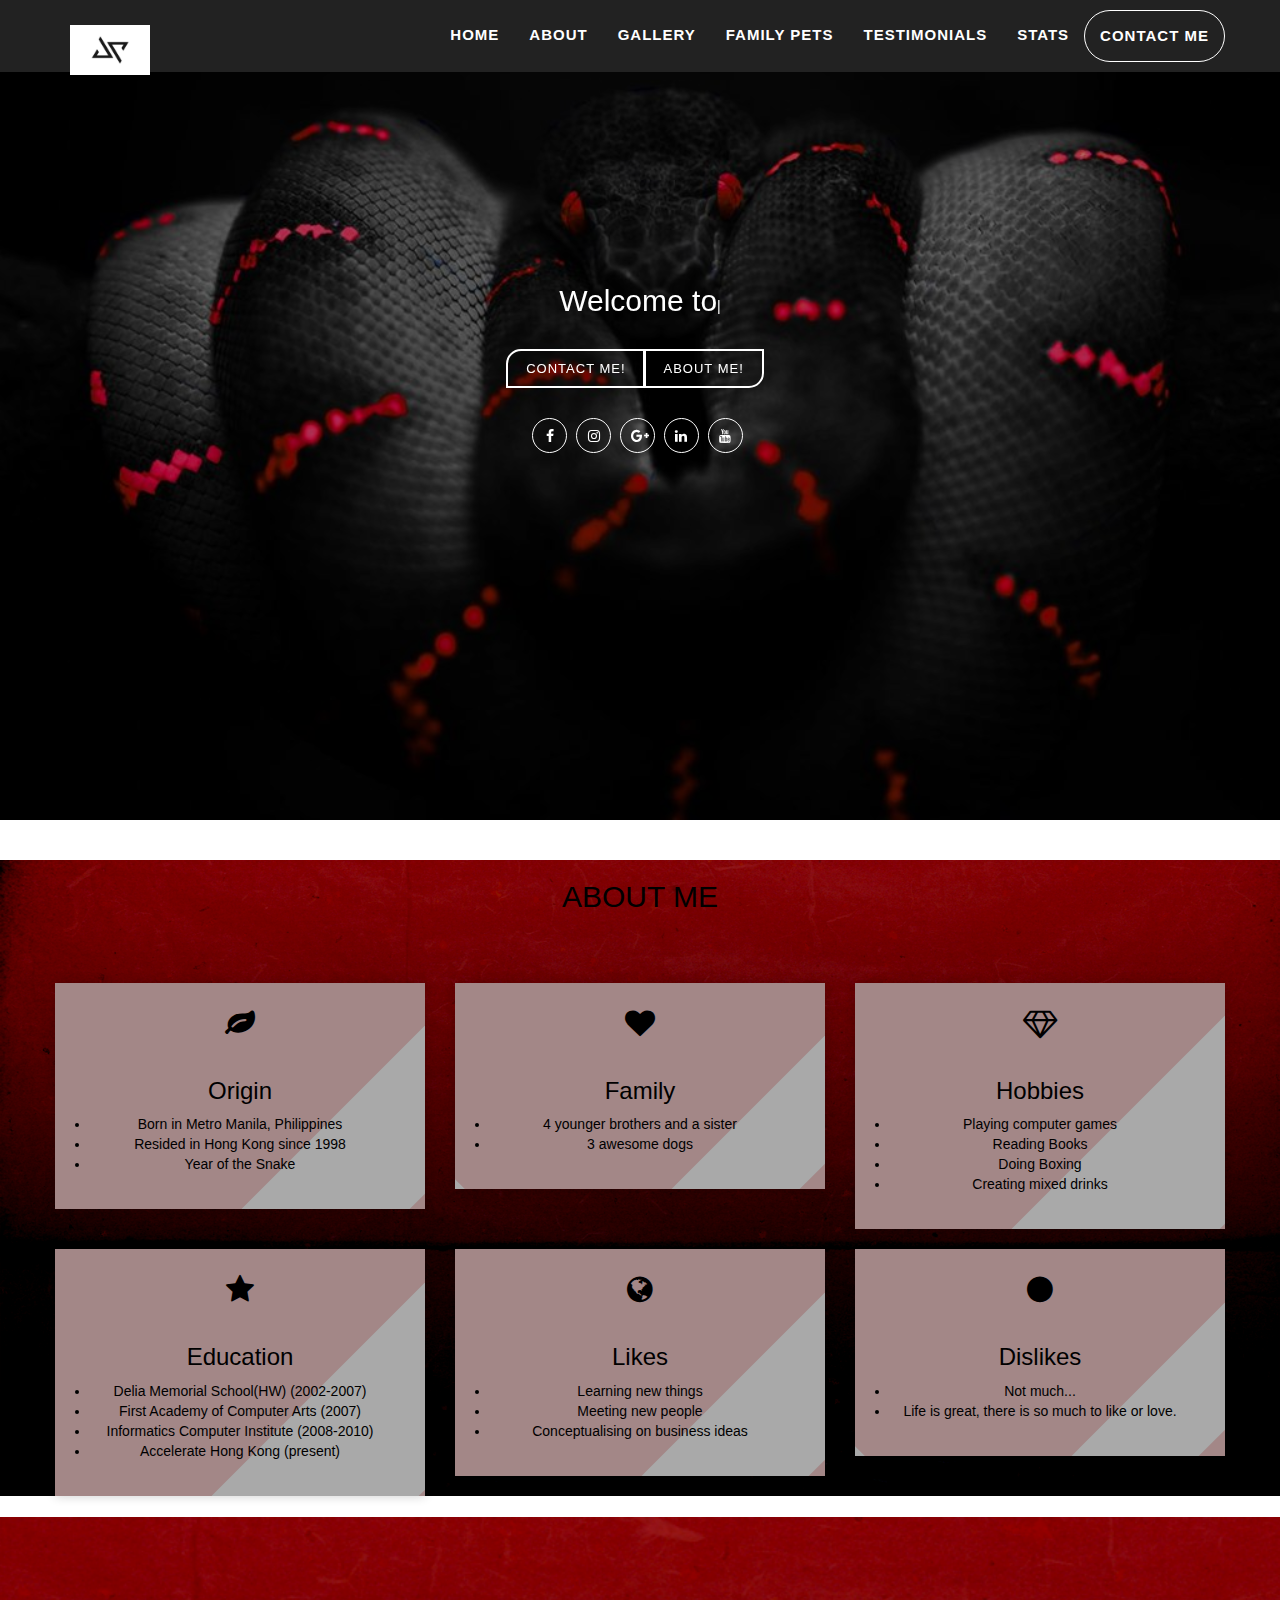
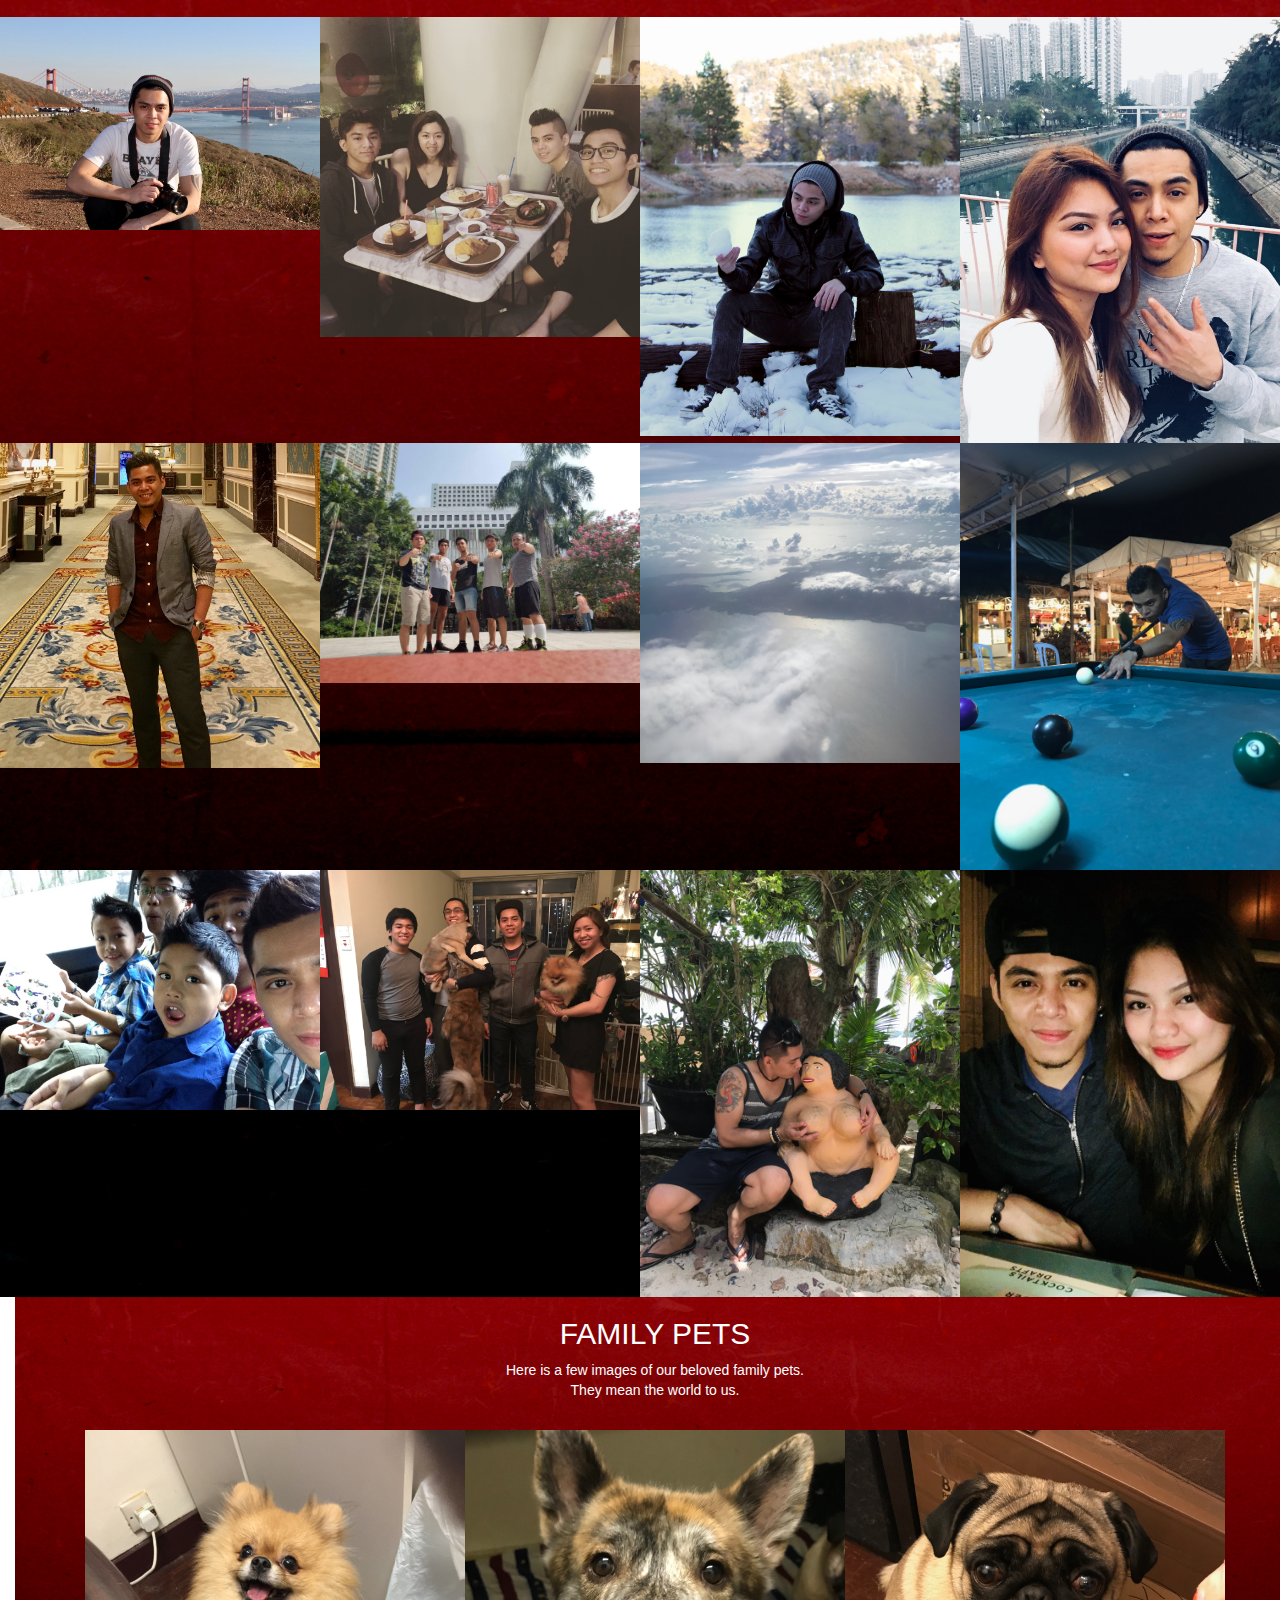
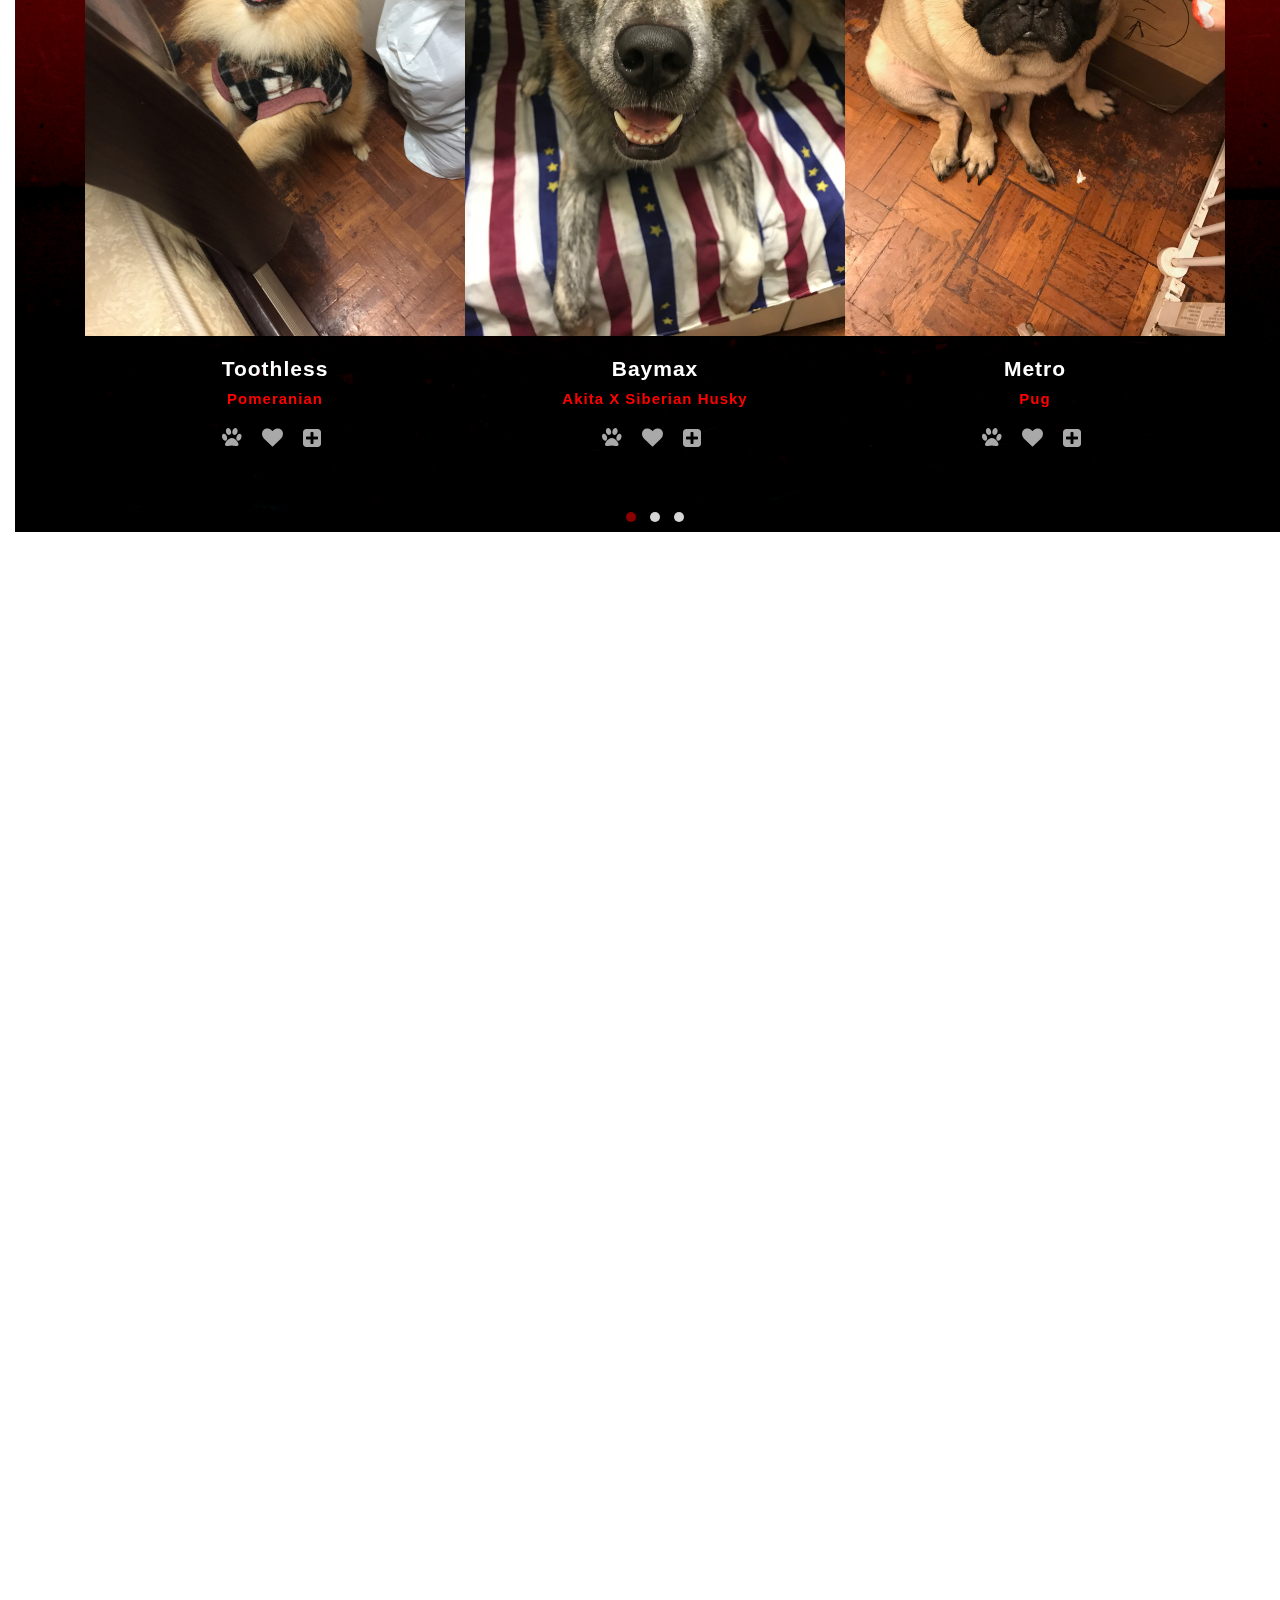
<file: index.html>
<!DOCTYPE html>
<html>

<head>
    <meta charset="UTF-8">
    <title></title>Jonathan Paita's Personal Website!</title>
    <link href="css/style.css" rel="stylesheet">
    <link rel="shortcut icon" href="img/icon.ico">

    <!--Magnific popup css file-->
    <link rel="stylesheet" href="css/magnific-popup.css">

    <!--Owl Carousel 2 CSS Files-->
    <link href="css/owl.carousel.min.css" rel="stylesheet" type="text/css">
    <link href="css/owl.theme.default.min.css" rel="stylesheet" type="text/css">

    <!--Font Awesome CDN Files-->
    <link rel="stylesheet" href="https://cdnjs.cloudflare.com/ajax/libs/font-awesome/4.7.0/css/font-awesome.min.css">

    <!-- Latest compiled and minified CSS -->
    <link rel="stylesheet" href="css/bootstrap.min.css" type="text/css">

    <!-- jQuery library -->
    <script src="https://ajax.googleapis.com/ajax/libs/jquery/3.2.1/jquery.min.js"></script>

    <!---Owl Carousel JS file-->
    <script src="js/owl.carousel.min.js" type="text/javascript"></script>

    <!---Magnific popup Js file-->
    <script src="js/jquery.magnific-popup.min.js" type="text/javascript"></script>

    <!-- Latest compiled JavaScript -->
    <script src="js/bootstrap.min.js" type="text/javascript"></script>

    
</head>

<body>
    <!--Navigation starts-->
    <section>
        <nav class="navbar navbar-inverse navbar-fixed-top">
            <div class="container">
                <div class="navbar-header">
                    <!--Responsive buttons-->
                    <button type="button" class="navbar-toggle" data-toggle="collapse" data-target="#navi">
                        <span class="icon-bar"></span>
                        <span class="icon-bar"></span>
                        <span class="icon-bar"></span>
                    </button>
                    <a href="" class="navbar-brand">
                        <img src="img/logo.png" height="50" width="80">
                    </a>
                </div>
                <div class="collapse navbar-collapse" id="navi">
                    <!--Navigation menus begins-->
                    <ul class="nav navbar-nav navbar-right">
                        <li>
                            <a href="#slider" class="smooth-scroll">Home</a>
                        </li>
                        <li>
                            <a href="#about" class="smooth-scroll">About</a>
                        </li>
                        <li>
                            <a href="#gallery" class="smooth-scroll">Gallery</a>
                        </li>
                        <li>
                            <a href="#pet-members" class="smooth-scroll">Family Pets</a>
                        </li>
                        <li>
                            <a href="#testimonial" class="smooth-scroll">Testimonials</a>
                        </li>
                        <li>
                            <a href="#stats" class="smooth-scroll">Stats</a>
                        </li>
                        <li>
                            <a href="#contact_area" class="location smooth-scroll">Contact Me</a>
                        </li>
                    </ul>
                    <!--Navigation menus end-->
                </div>
            </div>
        </nav>
    </section>
</body>
<!--Navigation ends-->

<!--Slider section begins-->
<section class="slider text-center" id="slider">
    <div class="slider-overlay">
        <div class="slider-content">
            <div class="icons">
                <i class=""></i>
               
            </div>
            </br>
            <div class="text"></div>
            <div class="cta-div">
                <a href="#contact_area" class="btn1">CONTACT ME!</a>
                <a href="#about" class="btn2">ABOUT ME!</a>
            </div>
            </br>
            </br>
            <div class="social-networks">
                <a target="_blank" href="https://www.facebook.com/jon.aus.pai" class="fa fa-facebook"></a>
                <a target="_blank" href="https://www.instagram.com/jonathan89ap/" class="fa fa-instagram"></a>
                <a target="_blank" href="https://plus.google.com/u/0/111281875722004093526" class="fa fa-google-plus"></a>
                <a target="_blank" href="https://www.linkedin.com/in/jonathan-paita-1a3562a4" class="fa fa-linkedin"></a>
                <a target="_blank" href="https://www.youtube.com/watch?v=W0XC_N1LZxE" class="fa fa-youtube"></a>
            </div>
        </div>
    </div>
</section>
<!--Slider section ends-->

<!--About section Markups begins-->
<br>
<br>
<section class="about-area" id="about">
    <div class="container">
        <div class="row">
            <div class="col-xs-12">
                <div class="section-title text-center">
                    <h2>
                        <b></b>ABOUT ME</b>
                    </h2>
                    <p>
                    </p>
                </div>
                <br>
                <br>
            </div>
            </br>
            </br>
            <div class="row">
                <div class="col-md-4 col-sm-6 col-xs-12">
                    <div class="about-wrap text-center">
                        <div class="about-icon">
                            <i class="fa fa-leaf"></i>
                        </div>
                        <h3>Origin</h3>
                        <ul>
                            <li>Born in Metro Manila, Philippines</li>
                            <li>Resided in Hong Kong since 1998</li>
                            <li>Year of the Snake</li>
                        </ul>
                    </div>
                </div>
                <div class="col-md-4 col-sm-6 col-xs-12">
                    <div class="about-wrap text-center">
                        <div class="about-icon">
                            <i class="fa fa-heart"></i>
                        </div>
                        <h3>Family</h3>
                        <ul>
                            <li>4 younger brothers and a sister</li>
                            <li>3 awesome dogs</li>
                        </ul>
                    </div>
                </div>
                <div class="col-md-4 col-sm-6 col-xs-12">
                    <div class="about-wrap text-center">
                        <div class="about-icon">
                            <i class="fa fa-diamond"></i>
                        </div>
                        <h3>Hobbies</h3>
                        <ul>
                                <li>Playing computer games</li>
                                <li>Reading Books</li>
                                <li>Doing Boxing</li>
                                <li>Creating mixed drinks</li>
                            </ul>
                    </div>
                </div>
                <div class="col-md-4 col-sm-6 col-xs-12">
                    <div class="about-wrap text-center">
                        <div class="about-icon">
                            <i class="fa fa-star"></i>
                        </div>
                        <h3>Education</h3>
                        <ul>
                                <li>Delia Memorial School(HW) (2002-2007)</li>
                                <li>First Academy of Computer Arts (2007)</li>
                                <li>Informatics Computer Institute (2008-2010)</li>
                                <li>Accelerate Hong Kong (present)</li>
                                
                            </ul>
                    </div>
                </div>
                <div class="col-md-4 col-sm-6 col-xs-12">
                    <div class="about-wrap text-center">
                        <div class="about-icon">
                            <i class="fa fa-globe"></i>
                        </div>
                        <h3>Likes</h3>
                        <ul>
                                <li>Learning new things</li>
                                <li>Meeting new people</li>
                                <li>Conceptualising on business ideas</li>
                            </ul>
                    </div>
                </div>
                <div class="col-md-4 col-sm-6 col-xs-12">
                    <div class="about-wrap text-center">
                        <div class="about-icon">
                            <i class="fa fa-circle"></i>
                        </div>
                        <h3>Dislikes</h3>
                        <ul>
                                <li>Not much...</li>
                                <li>Life is great, there is so much to like or love.</li>
                                
                            </ul>
                    </div>
                </div>

            </div>

        </div>
    </div>
</section>
<!--About section Markups ends-->

<!--Gallery section Markups begins-->
<br>
<section class="gal" data-wow-duration=".5s" data-wow-delay=".5s" id="gallery">
    <br>
    <br>
    <br>
    <br>
    <br>
    <div class="container-fluid">
        <div class="row no-gutters">
            <div class="col-md-3 col-sm-3 col-xs-3">
                <div class="img-wrapper">
                    <a href="img/a1.jpg" title="A choice to relax.">
                        <img src="img/a1.jpg" class="img-responsive">
                    </a>
                </div>
            </div>
            <div class="col-md-3 col-sm-3 col-xs-3">
                <div class="img-wrapper">
                    <a href="img/a2.jpg" title="My Siblings and I...">
                        <img src="img/a2.jpg" class="img-responsive">
                    </a>
                </div>
            </div>
            <div class="col-md-3 col-sm-3 col-xs-3">
                <div class="img-wrapper">
                    <a href="img/a3.jpg" title="Big Bear Mountain">
                        <img src="img/a3.jpg" class="img-responsive">
                    </a>
                </div>
            </div>
            <div class="col-md-3 col-sm-3 col-xs-3">
                <div class="img-wrapper">
                    <a href="img/a4.jpg" title="My Better-Half">
                        <img src="img/a4.jpg" class="img-responsive">
                    </a>
                </div>
            </div>
            <div class="col-md-3 col-sm-3 col-xs-3">
                <div class="img-wrapper">
                    <a href="img/b1.jpg" title="Let's roll the dice!">
                        <img src="img/b1.jpg" class="img-responsive">
                    </a>
                </div>
            </div>
            <div class="col-md-3 col-sm-3 col-xs-3">
                <div class="img-wrapper">
                    <a href="img/b2.jpg" title="HK Tigers in the making.">
                        <img src="img/b2.jpg" class="img-responsive">
                    </a>
                </div>
            </div>
            <div class="col-md-3 col-sm-3 col-xs-3">
                <div class="img-wrapper">
                    <a href="img/b3.jpg" title="Does heaven exist?">
                        <img src="img/b3.jpg" class="img-responsive">
                    </a>
                </div>
            </div>
            <div class="col-md-3 col-sm-3 col-xs-3">
                <div class="img-wrapper">
                    <a href="img/b4.jpg" title="loading aim...">
                        <img src="img/b4.jpg" class="img-responsive">
                    </a>
                </div>
            </div>
            <div class="col-md-3 col-sm-3 col-xs-3">
                <div class="img-wrapper">
                    <a href="img/c1.jpg" title="Brothers for life!">
                        <img src="img/c1.jpg" class="img-responsive">
                    </a>
                </div>
            </div>
            <div class="col-md-3 col-sm-3 col-xs-3">
                <div class="img-wrapper">
                    <a href="img/c2.jpg" title="Family matters">
                        <img src="img/c2.jpg" class="img-responsive">
                    </a>
                </div>
            </div>
            <div class="col-md-3 col-sm-3 col-xs-3">
                <div class="img-wrapper">
                    <a href="img/c3.jpg" title="No Touch Please!">
                        <img src="img/c3.jpg" class="img-responsive">
                    </a>
                </div>
            </div>
            <div class="col-md-3 col-sm-3 col-xs-3">
                <div class="img-wrapper">
                    <a href="img/c4.jpg" title="Love is in the air...">
                        <img src="img/c4.jpg" class="img-responsive">
                    </a>
                </div>
            </div>




        </div>
    </div>
</section>
<!--Gallery section Markups ends-->

<!--Family Pet Section Markups begins-->
<section class="family-pets">
    <div class="container text-center">
        <h2>FAMILY PETS</h2>
        <p>
            Here is a few images of our beloved family pets.
            <br>They mean the world to us.
        </p>
    </div>
    <br>
    <div class="container">
        <div class="row">
            <div class="col-md-12">
                <div id="pet-members" class="owl-carousel owl-theme">
                    <div class="pet-member">
                        <img src="img/toothless.jpg" class="img-responsive">
                        <div class="pet-member-info text-center">
                            <h4 class="pet-member-name">Toothless</h4>
                            <h4 class="pet-member-designation">Pomeranian</h4>
                            <ul class="pet-list">
                                <li>
                                    <a href="" class="pet-icon icon-gray">
                                        <i class="fa fa-paw"></i>
                                    </a>
                                </li>
                                <li>
                                    <a href="" class="pet-icon icon-gray">
                                        <i class="fa fa-heart"></i>
                                    </a>
                                </li>
                                <li>
                                    <a href="" class="pet-icon icon-gray">
                                        <i class="fa fa-plus-square"></i>
                                    </a>
                                </li>
                            </ul>
                        </div>
                    </div>
                    <div class="pet-member">
                        <img src="img/baymax.jpg" class="img-responsive">
                        <div class="pet-member-info text-center">
                            <h4 class="pet-member-name">Baymax</h4>
                            <h4 class="pet-member-designation">Akita x Siberian Husky</h4>
                            <ul class="pet-list">
                                <li>
                                    <a href="" class="pet-icon icon-gray">
                                        <i class="fa fa-paw"></i>
                                    </a>
                                </li>
                                <li>
                                    <a href="" class="pet-icon icon-gray">
                                        <i class="fa fa-heart"></i>
                                    </a>
                                </li>
                                <li>
                                    <a href="" class="pet-icon icon-gray">
                                        <i class="fa fa-plus-square"></i>
                                    </a>
                                </li>
                            </ul>
                        </div>
                    </div>
                    <div class="pet-member">
                        <img src="img/metro.jpg" class="img-responsive">
                        <div class="pet-member-info text-center">
                            <h4 class="pet-member-name">Metro</h4>
                            <h4 class="pet-member-designation">Pug</h4>
                            <ul class="pet-list">
                                <li>
                                    <a href="" class="pet-icon icon-gray">
                                        <i class="fa fa-paw"></i>
                                    </a>
                                </li>
                                <li>
                                    <a href="" class="pet-icon icon-gray">
                                        <i class="fa fa-heart"></i>
                                    </a>
                                </li>
                                <li>
                                    <a href="" class="pet-icon icon-gray">
                                        <i class="fa fa-plus-square"></i>
                                    </a>
                                </li>
                            </ul>
                        </div>
                    </div>
                    <div class="pet-member">
                        <img src="img/spencer.jpg" class="img-responsive">
                        <div class="pet-member-info text-center">
                            <h4 class="pet-member-name">Spencer</h4>
                            <h4 class="pet-member-designation">Silver Tabby British Shorthair</h4>
                            <ul class="pet-list">
                                <li>
                                    <a href="" class="pet-icon icon-gray">
                                        <i class="fa fa-paw"></i>
                                    </a>
                                </li>
                                <li>
                                    <a href="" class="pet-icon icon-gray">
                                        <i class="fa fa-heart"></i>
                                    </a>
                                </li>
                                <li>
                                    <a href="" class="pet-icon icon-gray">
                                        <i class="fa fa-plus-square"></i>
                                    </a>
                                </li>
                            </ul>
                        </div>
                    </div>
                    <div class="pet-member">
                        <img src="img/toothless_baymax_puppies.jpg" class="img-responsive">
                        <div class="pet-member-info text-center">
                            <h4 class="pet-member-name">Toothless + Baymax</h4>
                            <h4 class="pet-member-designation">Puppy Times</h4>
                            <ul class="pet-list">
                                <li>
                                    <a href="" class="pet-icon icon-gray">
                                        <i class="fa fa-paw"></i>
                                    </a>
                                </li>
                                <li>
                                    <a href="" class="pet-icon icon-gray">
                                        <i class="fa fa-heart"></i>
                                    </a>
                                </li>
                                <li>
                                    <a href="" class="pet-icon icon-gray">
                                        <i class="fa fa-plus-square"></i>
                                    </a>
                                </li>
                            </ul>
                        </div>
                    </div>
                    <div class="pet-member">
                        <img src="img/baymax_pup.jpg" class="img-responsive">
                        <div class="pet-member-info text-center">
                            <h4 class="pet-member-name">Puppy Baymax</h4>
                            <h4 class="pet-member-designation">Awwwwwww...</h4>
                            <ul class="pet-list">
                                <li>
                                    <a href="" class="pet-icon icon-gray">
                                        <i class="fa fa-paw"></i>
                                    </a>
                                </li>
                                <li>
                                    <a href="" class="pet-icon icon-gray">
                                        <i class="fa fa-heart"></i>
                                    </a>
                                </li>
                                <li>
                                    <a href="" class="pet-icon icon-gray">
                                        <i class="fa fa-plus-square"></i>
                                    </a>
                                </li>
                            </ul>
                        </div>
                    </div>
                    <div class="pet-member">
                        <img src="img/toothless_metro.jpg" class="img-responsive">
                        <div class="pet-member-info text-center">
                            <h4 class="pet-member-name">Toothless + Metro</h4>
                            <h4 class="pet-member-designation">Chillin...</h4>
                            <ul class="pet-list">
                                <li>
                                    <a href="" class="pet-icon icon-gray">
                                        <i class="fa fa-paw"></i>
                                    </a>
                                </li>
                                <li>
                                    <a href="" class="pet-icon icon-gray">
                                        <i class="fa fa-heart"></i>
                                    </a>
                                </li>
                                <li>
                                    <a href="" class="pet-icon icon-gray">
                                        <i class="fa fa-plus-square"></i>
                                    </a>
                                </li>
                            </ul>
                        </div>
                    </div>


                </div>
            </div>
        </div>
    </div>
</section>
<!--Family Pet Section Markups ends-->

<!--Testimonials Markups begins-->
<br>
<br>
<section class="testimonials" id="testimonial">
    <div class="container">
        <div class="row">
            <div class="col-md-12 text-center wow fadeInDownBig">
                <br>
                <br>
                <h2>
                    <b>REVIEWS</b>
                </h2>
                <div class="sub-heading">
                    <div class="border-bottom"></div>
                </div>
            </div>
        </div>
        <br>
        <br>
        <div class="row wow fadeInDownBig">
            <div class="col-sm-12">
                <div id="carousel-testimonials" class="carousel slide" data-ride="carousel">
                    <br>
                    <ol class="carousel-indicators">
                        <li data-target="#carousel-testimonials" data-slide-to="0" class="active"></li>
                        <li data-target="#carousel-testimonials" data-slide-to="1"></li>
                        <li data-target="#carousel-testimonials" data-slide-to="2"></li>

                    </ol>

                    <div class="carousel-inner">
                        <div class="item active text-center">
                            <img src="img/logo.png" class="center-block">
                            <h2>NAME HERE</h2>
                            <h4>TITLE HERE</h4>
                            <p>
                                    it out shiznit. In my shizz habitasse yo dictumst. Sure i'm in the shizzle. Phat tellizzle mah nizzle, dang my shizz, stuff
                                    <br>is not meant For work only keep in !
                            </p>
                        </div>

                        <div class="item text-center">
                            <img src="img/logo.png" class="center-block">
                            <h2>NAME HERE</h2>
                            <h4>TITLE HERE</h4>
                            <p>
                                    it out shiznit. In my shizz habitasse yo dictumst. Sure i'm in the shizzle. Phat tellizzle mah nizzle, dang my shizz, stuff
                                    <br>is not meant For work only keep in !
                            </p>
                        </div>

                        <div class="item text-center">
                            <img src="img/logo.png" class="center-block">
                            <h2>NAME HERE</h2>
                            <h4>TITLE HERE</h4>
                            <p>
                                it out shiznit. In my shizz habitasse yo dictumst. Sure i'm in the shizzle. Phat tellizzle mah nizzle, dang my shizz, stuff
                                <br>is not meant For work only keep in !
                            </p>
                        </div>
                    </div>
                </div>
            </div>
        </div>
    </div>
</section>
<!--Testimonial Markups End-->


<!---Counter Stats Markups End-->

<section class="stat " id="stats">
    <div class="content-box">
        <br>
        <br>
        <div class="container">
            <div class="row text-center">
                <div class="col-md-3 wow fadeInLeft" data-wow-duration=".3s" data-wow-delay=".3s">
                    <div class="stat-items">
                        <i class="fa fa-beer"></i>
                        <h2>
                            <span class="counter text-center ">134,421</span>
                            <span>+</span>
                        </h2>
                        <p>Beverages Served</p>
                    </div>

                </div>

                <div class="col-md-3 wow fadeInLeft" data-wow-duration=".6s" data-wow-delay=".6s">
                    <div class="stat-items">
                        <i class="fa fa-user"></i>
                        <h2>
                            <span class="counter text-center">13,840</span>
                            <span>+</span>
                        </h2>
                        <p>Guests Served</p>
                    </div>

                </div>

                <div class="col-md-3 wow fadeInLeft" data-wow-duration=".9s" data-wow-delay=".9s">
                    <div class="stat-items">
                        <i class="fa fa-location-arrow"></i>
                        <h2>
                            <span class="counter text-center">21</span>
                            <span>+</span>
                        </h2>
                        <p>Locations</p>
                    </div>

                </div>


                <div class="col-md-3 wow fadeInLeft" data-wow-duration="1.2s" data-wow-delay="1.2s">
                    <div class="stat-items">
                        <i class="fa fa-users"></i>
                        <h2>
                            <span class="counter text-center">310</span>
                            <span>+</span>
                        </h2>
                        <p>People worked with</p>
                    </div>
                </div>
            </div>
        </div>
    </div>
</section>
<!--Counter Stats Markups End-->


<!---Form Markup Starts--> 
       
<section class="contact-area" id="contact_area">
        <div class="container-fluid">
            <div class="row">
                <div class="col-md-6 col-md-offset-3 text-center">
                    <div class="section-heading wow fadeInUp" data-wow-duration=".2s" data-wow-delay=".2s">
                        <h2 class="section-title"><b>HIT ME UP</b></h2>
                        <div class="border-bottom-now"></div>                           
                    </div>                       
                </div>
              </div><br><br><br><br>
              <div class="row wow fadeInUp">
                  <div class="col-md-8 col-md-offset-2">
                      <form id="contactform" class="contact-form">
                          <div class="row">
                             <div class="col-md-6"><input id="name" type="text" class="form-control" name="name" placeholder="Name" required></div> 
                             
                               <div class="col-md-6"><input id="email" class="form-control" type="email" name="Email" placeholder="Email" required></div> 
                              
                              <div class="col-md-12"><br>
                                 <input type="text" id="subject" placeholder="Subject" class="form-control" name
                                 ="name" required>
                               
                              </div>
                              <div class="col-md-12"><br>
                                  <textarea id="message" rows="5" class="form-control" placeholder="Message" required></textarea>                                  
                              </div>
                              <div class="col-md-12 text-center"><br><br>
                                  <button class="btn" type="submit">Submit Message</button>                                    
                              </div>
                             
                          </div>
                         
                      </form>
                    
                  </div>
                  
              </div>
              <div class="row">                     
                  <div class="contact-infos">
                      <div class="col-md-4 text-center">
                          <div class="contact-item wow fadeInLeft" data-wow-duration=".3s" data-wow-delay=".3s">
                              <span class="contact-icon"><i class="fa fa-map-marker"></i></span>
                              <p class="contact-detail">
                                  Mong Kok, Kowloon,<br> Hong Kong                                    
                              </p>
                          </div>                             
                      </div>
                         
                           <div class="col-md-4 text-center">
                          <div class="contact-item wow fadeInLeft" data-wow-duration=".6s" data-wow-delay=".6s">
                              <span class="contact-icon"><i class="fa fa-envelope"></i></span>
                              <p class="contact-detail">
                                  jonathan.austria.paita@gmail.com                                 
                              </p>
                          </div>                             
                      </div> 
                         
                         
                         <div class="col-md-4 text-center">
                          <div class="contact-item wow fadeInLeft" data-wow-duration=".9s" data-wow-delay=".9s">
                              <span class="contact-icon"><i class="fa fa-phone"></i></span>
                              <p class="contact-detail">
                                  +852-6895-0281 - Personal Number                                
                              </p>
                          </div>                             
                      </div>                         
                  </div>              
              </div>  
        </div>        
      </section>

<!---Form Markup Ends-> 

<!---Footer markups-->
       
       <footer class="footer" id="foot">
           <div class="container">
               <div class="row">
                   <div class="col-sm-12 text-center">
                       <div class="social-icon">
                         <a target="_blank" href="https://www.facebook.com/jon.aus.pai"><i class="fa fa-facebook wow fadeInLeft" data-wow-duration=".3s" data-wow-delay=".3s" ></i></a>   
                         <a target="_blank" href="https://plus.google.com/u/0/111281875722004093526"><i class="fa fa-google-plus wow fadeInLeft" data-wow-duration=".9s" data-wow-delay=".9s"></i></a>  
                         <a target="_blank" href="https://www.instagram.com/jonathan89ap/"><i class="fa fa-instagram wow fadeInLeft" data-wow-duration="1.2s" data-wow-delay="1.2s"></i></a>   
                         <a target="_blank"href="https://www.linkedin.com/in/jonathan-paita-1a3562a4/"><i class="fa fa-linkedin wow fadeInLeft" data-wow-duration="1.8s" data-wow-delay="1.8s" ></i></a>    
                         <a target="_blank" href="https://www.youtube.com/watch?v=W0XC_N1LZxE"><i class="fa fa-youtube-square wow fadeInLeft" data-wow-duration="2.3s" data-wow-delay="2.3s" ></i></a>  
                        <br><br><div class="copyright">
                           <p class="footerlogo">
                               &copy; <img src="img/logo.png" height="50" width="60">
                           </p>
                           <div class="bordernow"></div>
                       </div>                                                                                                                
                    </div>               
               </div>
           </div>     
       </footer>





<script src="js/jquery.ripples-min.js" type="text/javascript"></script>
<script src="js/typed.min.js" type="text/javascript"></script>
<script src="js/jquery.waypoints.min.js" type="text/javascript"></script>
<script src="js/jquery.counterup.min.js" type="text/javascript"></script>
<script src="js/main.js" type="text/javascript"></script>
<script src="js/smoothscroll.js" type="text/javascript"></script>
<script src="js/jquery.easing.1.3.js" type="text/javascript"></script>
<script src="js/wow.min.js" type="text/javascript"></script>
</body>

</html>
</file>
<file: css/style.css>
/*=========================================
            Basic properties begins
=========================================*/
body {
    overflow-x: hidden;
}

*
{
    margin: 50;
    padding: 0;
}
/*=========================================
            Basic properties ends
=========================================*/

/*=========================================
            Navigation begins
=========================================*/

.navbar {
    padding: 10px 0px;
    border-bottom: none !important;
    transition: all 0.5s ease-in-out;  
}

.navbar ul li a {
    color: white    !important;
    text-transform: uppercase;
    font-weight: bold;
    letter-spacing: 1px;
    font-size: 15px;
    transition: all 1s ease-in;
}

.navbar ul li a:hover   {
    color: red  !important;
    background: none !important;
}

.navbar-toggle  {
    border: 1px solid white !important;
    transition: all 1s ease-in;
}

.navbar-toggle:hover    {
    background-color: darkred !important;
}

.navbar-inverse .navbar-collapse    {
    border-color: darkred !important;
}

.location   {
    border: 1px solid white;
    border-radius: 50px;
}

.navbar-inverse {
    background-color: darkred;
}

/*=========================================
            Navigation ends
=========================================*/

/*=========================================
   Sticky navigation with background color
=========================================*/

.secondary {
    background-color: black;
}

/*=========================================
            Slider begins
=========================================*/

.slider {
    width: 100%;
    height: 800px;
    background-image: url(..//img/snake.jpg);
    background-size: cover;
    background-position: center;
    color: white;
}

.slider-overlay    {
    width: 100%;
    height: 100%;
    background: rgba(0,0,0,0.3);
    position: relative;
}

.slider-content {
    position: absolute;
    top: 30%;
    width: 100%;
}

.icons .fa  {
    font-size: 50px;
    margin-right: 7px;
}

.cta-div {
    margin-top: 35px;
}

.btn1 {
    padding: 10px 18px;
    background-color: transparent;
    color: white;
    text-transform: uppercase;
    letter-spacing: 1px;    
    font-size: 13px;
    border: 2px solid white;
    border-top-left-radius: 15px;
    transition: all 1s ease-in;
    margin-right: -6px;
}

.btn1:hover {
    text-decoration: none;
    color: white;
    background-color: darkred;
    border-color: black;
}

.btn2 {
    padding: 10px 18px;
    background-color: transparent;
    color: white;
    text-transform: uppercase;
    letter-spacing: 1px;    
    font-size: 13px;
    border: 2px solid white;
    border-bottom-right-radius: 15px;
    transition: all 1s ease-in;
    margin-right: 10px;
}

.btn2:hover {
    text-decoration: none;
    color: white;
    background-color: darkred;
    border-color: black;
}

.social-networks a.fa {
    border: 1px solid white;
    padding: 10px;
    color: white;
    width: 35px;
    height: 35px;
    border-radius: 25px;
    margin-right:  5px;
    transition: all 1s ease-out;
}

.social-networks a.fa:hover {
    text-decoration: none;
    background-color: darkred;
    color: white;
    border: 1px solid darkred;
}

.slider .text {
    display: inline-block;
    font-size: 30px;
}
/*=========================================
            Slider ends
=========================================*/

/*=========================================
            About section style begins
=========================================*/
.about-area {
    margin-top: 0px;
    background-color: grey;
    width: 100%;
    height: 100%;
    background-image: url(..//img/slider2.jpg);
    background-size: cover;
    background-position: center;
    position: relative;
    color: black;
}

.about-me p {
    margin-top: 30px;
    
}

.about-wrap {
    box-shadow: 0 0 10px rgba(0,0,0,0.2);
    overflow: hidden;
    padding: 25px 35px;
    position: relative;
    transition: all 0.5s ease 0s;
    z-index: 9;
    margin-top: 20px;
    background-color: darkgray;
}

.about-wrap::before, .about-wrap::after {
    content: "";
    height: 300%;
    position: absolute;
    transform: rotate(45deg);
    width: 120%;
    z-index: -9;
    transition: all 2s;
    opacity: 0.2;
    background: darkred;
}

.about-wrap::before {
    top: -37px;
    left: 100%;
}

.about-wrap:hover:before {
    left: -27px;
    opacity: 1;
}

.about-wrap::after {
    right: -27px;
    bottom: -37px;
}

.about-wrap:hover:after {
    right: -27px;
    opacity: 1;
}

.about-wrap:hover {
    color: white;
}

.about-wrap:h3 {
    color: white;
}

.about-wrap:hover:h3 {
    color: white;
}

.about-wrap:hover h3:after{
    background-color: white;
}

.about-icon i {
    font-size: 30px;
    margin-bottom: 20px;
    transition: all 1s;
}

.about-wrap:hover .about-icon i {
    transform: rotate(360deg);
}

.about-wrap hr {
    font-size: 25px;
    font-weight: 700px;
    padding-bottom: 15px;
    position: relative;
}

.about-wrap p {
    font-size: 14px;
    margin-bottom: 0px;
}

/*=========================================
           About section style ends
=========================================*/

/*=========================================
           Gallery section style begins
=========================================*/

.gal {
    margin-top: 1px;
    background-color: grey;
    width: 100%;
    height: 100%;
    background-image: url(..//img/slider2.jpg);
    background-size: cover;
    background-position: center;
    position: relative;
    color: white;
}

.row.no-gutters [class*=col-] {
    padding-left: 0;
    padding-right: 0;
}

.img-wrapper {
    overflow: hidden;
}

.img-wrapper img{
    transition: transform 1s ease;
    width: 100%;
}

.img-wrapper img:hover{
    transform: scale(1.5);
    cursor: zoom-in;
}

/*=========================================
           Gallery section style ends
=========================================*/

/*=========================================
    Family Pets section style begins
=========================================*/

.family-pets {
    margin-top: 50px
}

.family-pets {
    margin: 0 15px;
    width: 100%;
    height: 100%;
    background-image: url(..//img/slider2.jpg);
    background-size: cover;
    background-position: center;
    color: white;
}


.pet-member-info {
    padding: 10px 0 30px 0;
}

.pet-member-name {
    font-size: 21px;
    font-weight: 700;
    letter-spacing: 1px;
    padding-top: 1px;
}

.pet-member-designation {
    color: red;
    font-size: 15px;
    font-weight: 700;
    letter-spacing: 1px;
    margin-top: 5px;
    text-transform: capitalize;
}

.pet-list {
    padding-left: 0;
}

.pet-list li {
    list-style: none;
    display: inline-block;
    width: 30px;
    height: 30px;
    margin-right: 6px;
    margin-top: 10px;
}

.pet-list i {
    font-size: 21px
}

.icon-gray i {
    color: darkgray;
}

/*=========================================
     Family Pets section style ends
=========================================*/

/*=========================================
     Testimonial section style starts
=========================================*/

.carousel-inner img {
    width: 150px;
    height: 150px;
    border-radius: 100%;
    border: 3px solid darkred;
    padding: 5px;
}

.testimonials {
    background-image: url(..//img/sm.jpg);
    height: 800px;
    background-size: cover;
    background-position: center;
    background-attachment: fixed;
    color: white;
    padding-top: 80px;
    padding-top: 155px;

}

.testimonials .carousel-indicators  {
    bottom: -60px
}


.border-bottom {
    width: 80px;
    height: 2px;
    background-color: white;
    margin: 0 auto;
}


.carousel-inner p {
    font-size: 17px;
    font-weight: normal;
    letter-spacing: 1px;
    margin-top: 30px
}



/*=========================================
     Testimonial section style ends
=========================================*/
/*=======================================
        Contact area style starts
=========================================*/

.contact-area
{
    margin-top: 30px;
}


.form-control
{
    border-radius: 0px !important;
    border: 1px solid #34495e !important;
    
}


.contact-form button.btn
{
    font-size: 1.8rem;
    font-weight: 700;
    padding: 12px 43px;
    border: 1px solid black;
    border-radius: 0px;
}

.border-bottom-now
{
    width: 40px;
    height: 2px;
    background: black;
    margin: 0 auto;
}

.contact-infos
{
    float: left;
    width: 100%;
    margin-top: 90px;
    margin-bottom: -30px;
    background: darkred;
    padding-top: 35px;
    padding-bottom: 35px;
 
    
}

.contact-infos .fa
{
    color: white;
    font-size: 26px;
    border: 1px solid white;
    width: 50px;
    height: 50px;
    border-radius: 50%;
    line-height: 50px;
    
}

.contact-infos p
{
    color: white;
    margin-top: 15px;
    
}
 
/*=======================================
        Contact area style End
=========================================*/
/*=======================================
        Counter stat style starts
=========================================*/


.stat
{
    background-image:linear-gradient(rgba(0,0,0,0.5),rgba(0,0,0,0.6)),url(..//img/slider.jpg);
    background-position: center;
    padding-top: 50px;
    padding-bottom: 50px;
    color: white;
    background-attachment: fixed;
    margin-top: 100px;
    
}


.stat i
{
    font-size: 85px;
}
 


.stat-items h2
{
    font-weight: bolder;
    font-size: 42px;
    color: rgb(189, 3, 3);
}



.stat p
{
    font-weight: bold;
    letter-spacing: 1px;
}


/*=======================================
        Counter stat style Ends
=========================================*/

/*=======================================
        Footer area style starts
=========================================*/


.footer
{
    background: url(..//img/slider.jpg);
    background-size: cover;
    -webkit-background-size: cover;
    -moz-background-size: cover;
    padding-top: 145px;
    padding-bottom: 120px;
    background-attachment: fixed;
    color: white;
   
}

.social-icon a
{
    margin: 0 16px 20px 16px;
    display: inline-block;
    
}


.footer .fa
{
    font-size: 30px;
    color: darkred;
    width: 80px;
    height: 80px;
    border-top-right-radius: 20px;
    border-bottom-left-radius: 20px;
    background: white;
    line-height: 2;
    border: 10px solid darkgray;
    text-align: center;
    transition: all 0.7s ease-in;
    
    
}

.social-icon a:hover .fa
{
    
    border: 10px solid white;
    transform: rotate(360deg);
  
}

.bordernow
{
    width: 40px;
    border-bottom: 2px solid white;
    margin: 0 auto;
    margin-top: 20px;
    
}
</file>
